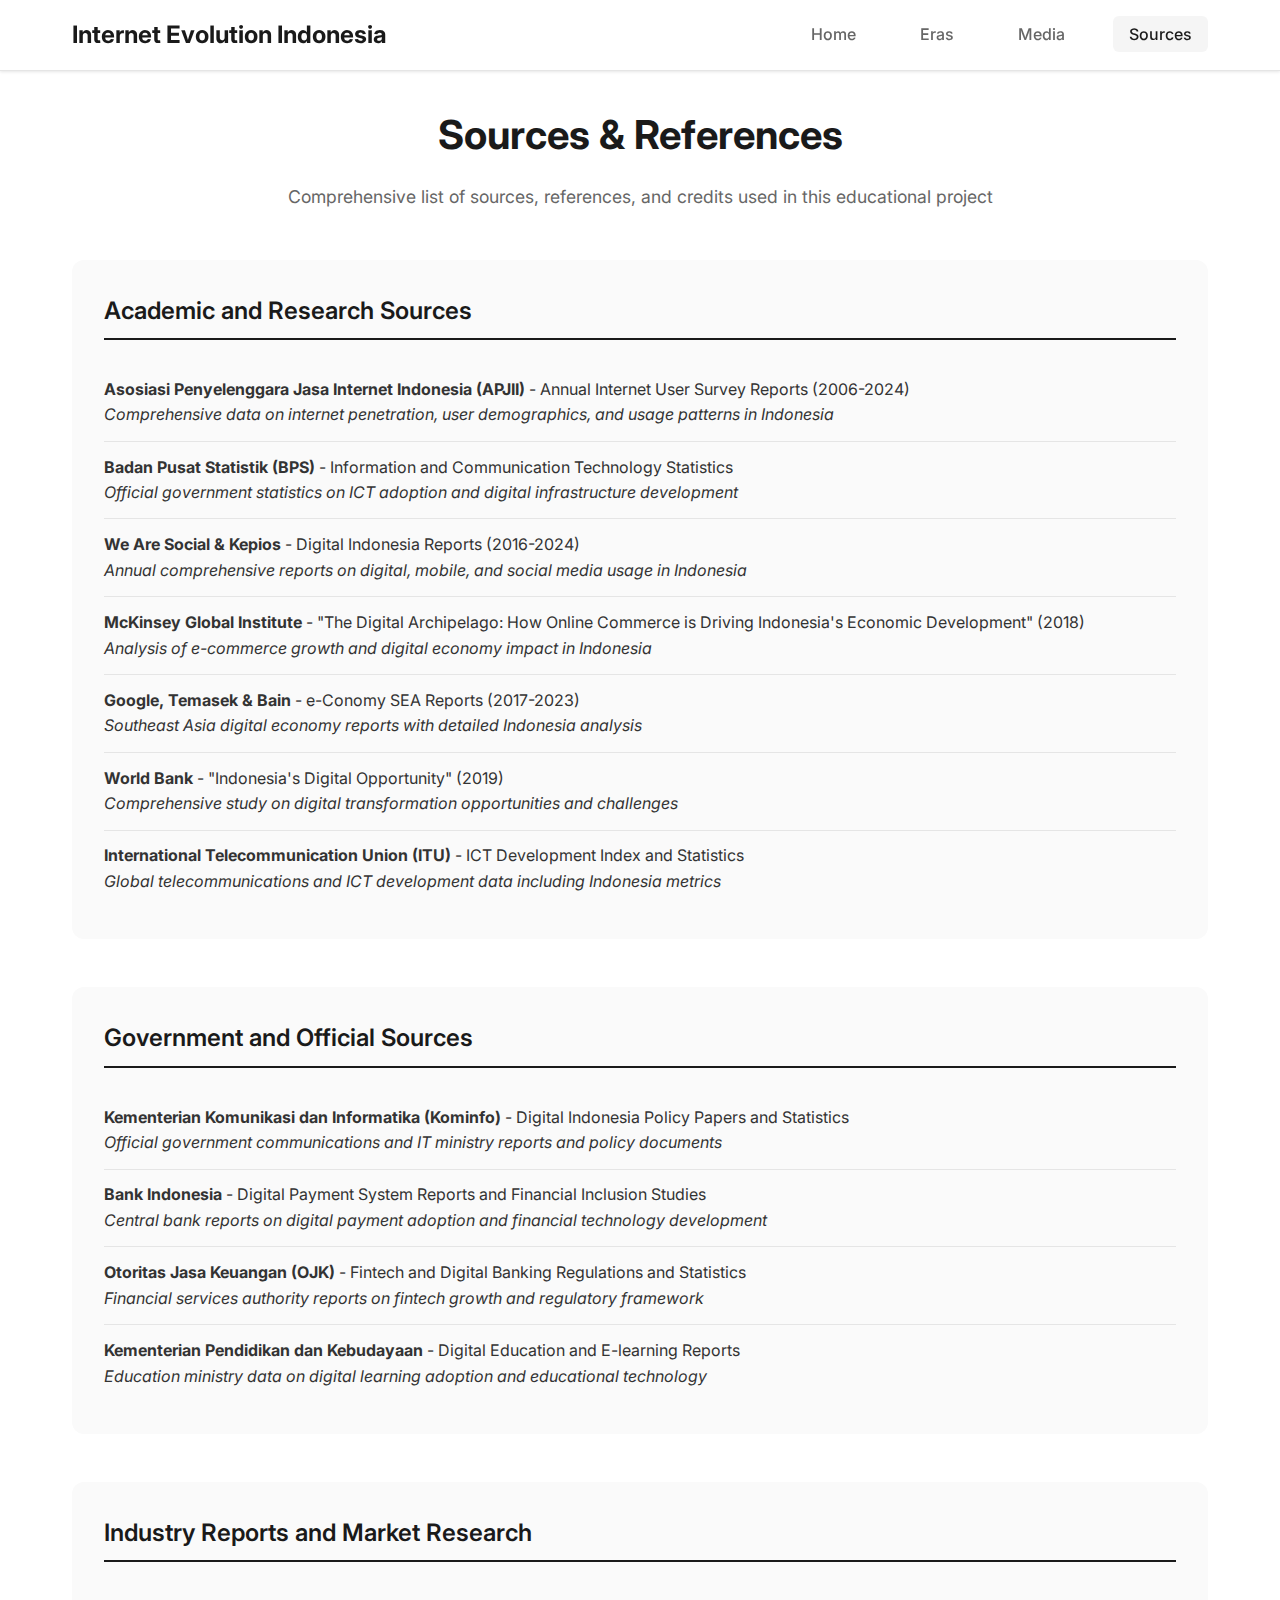
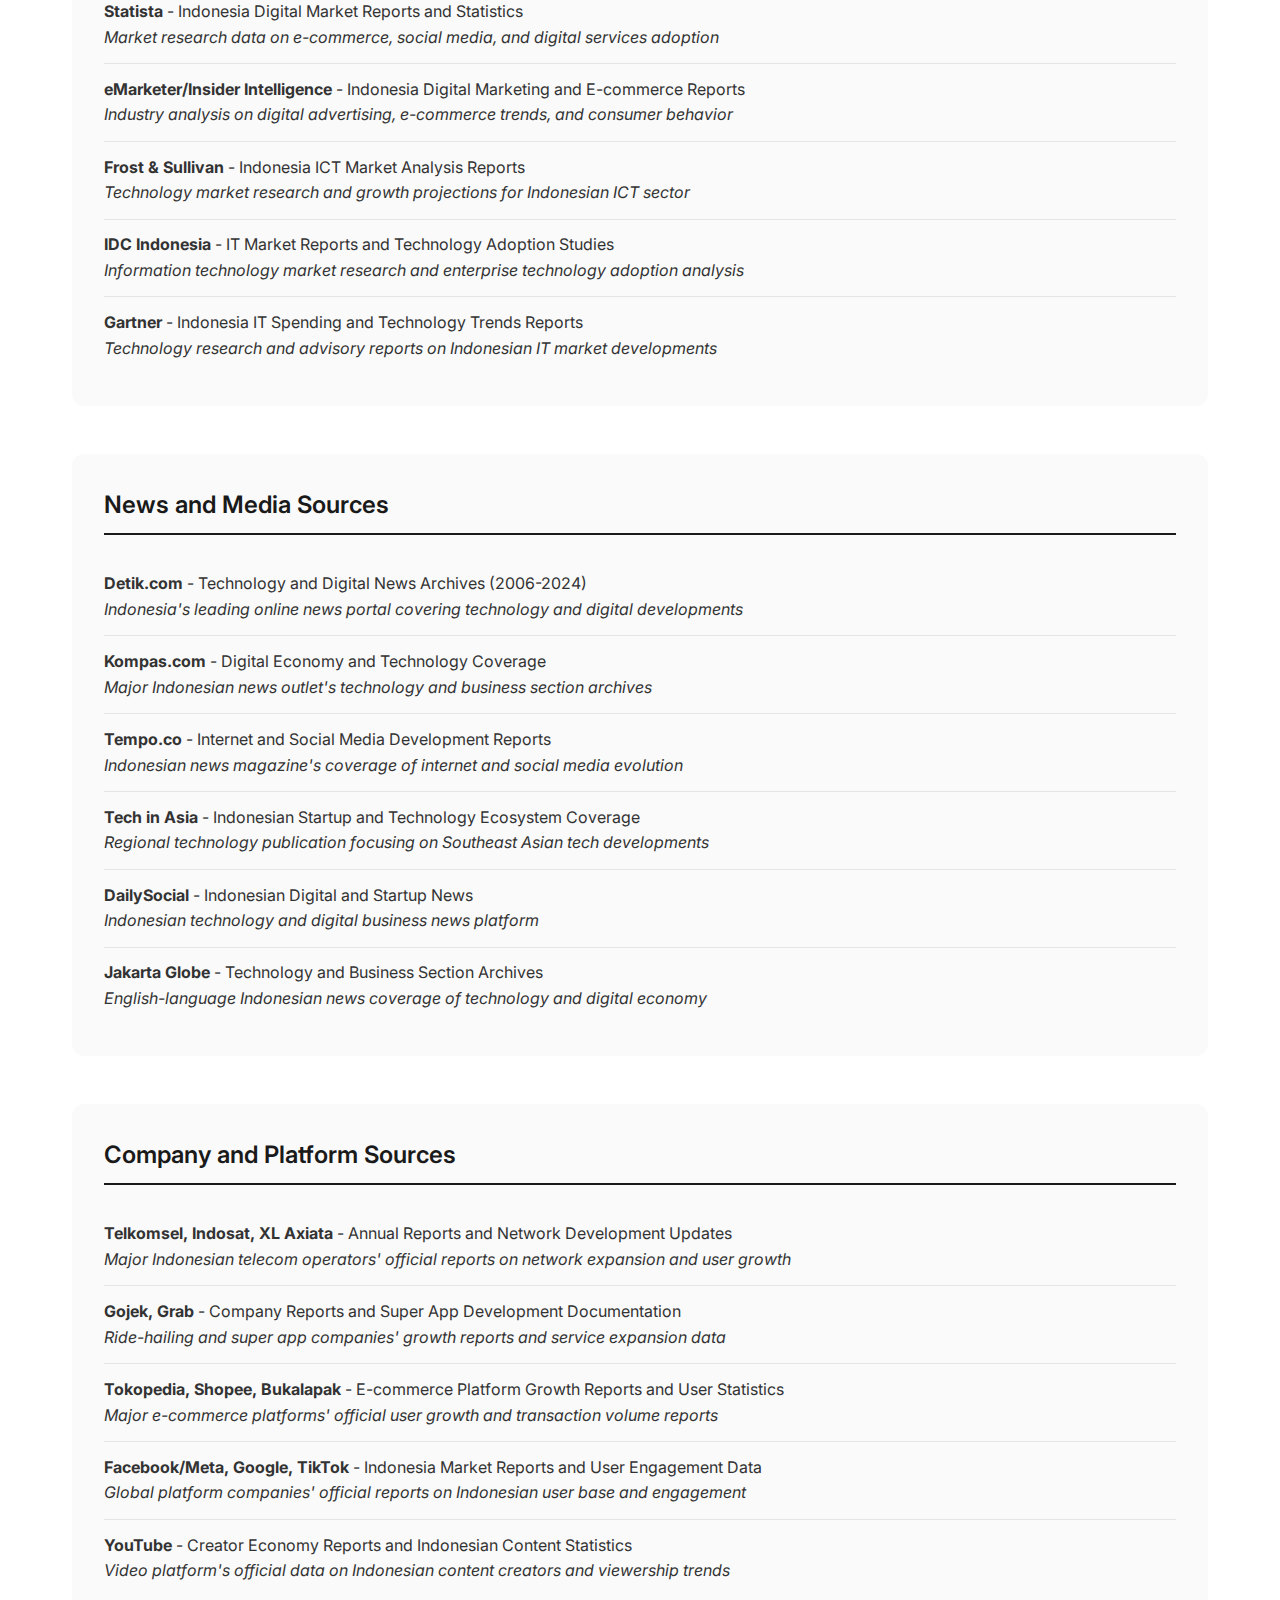
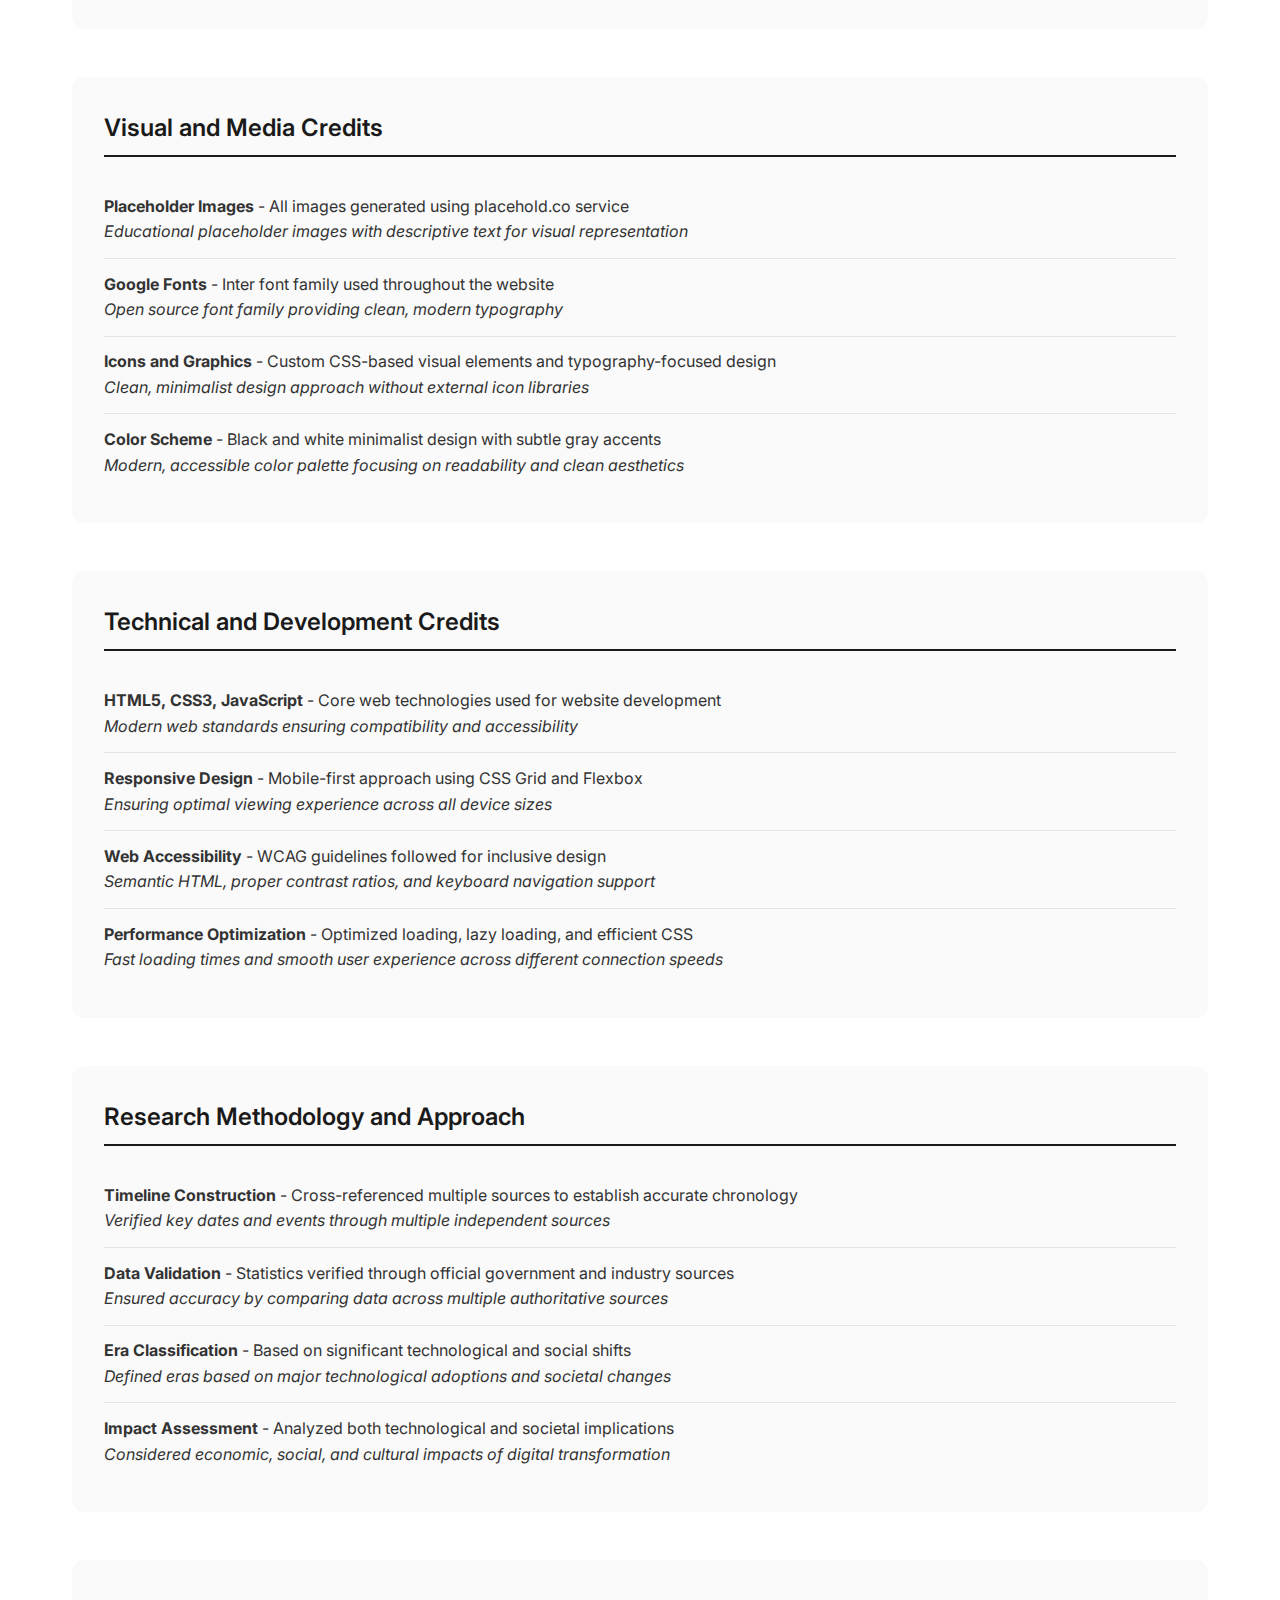
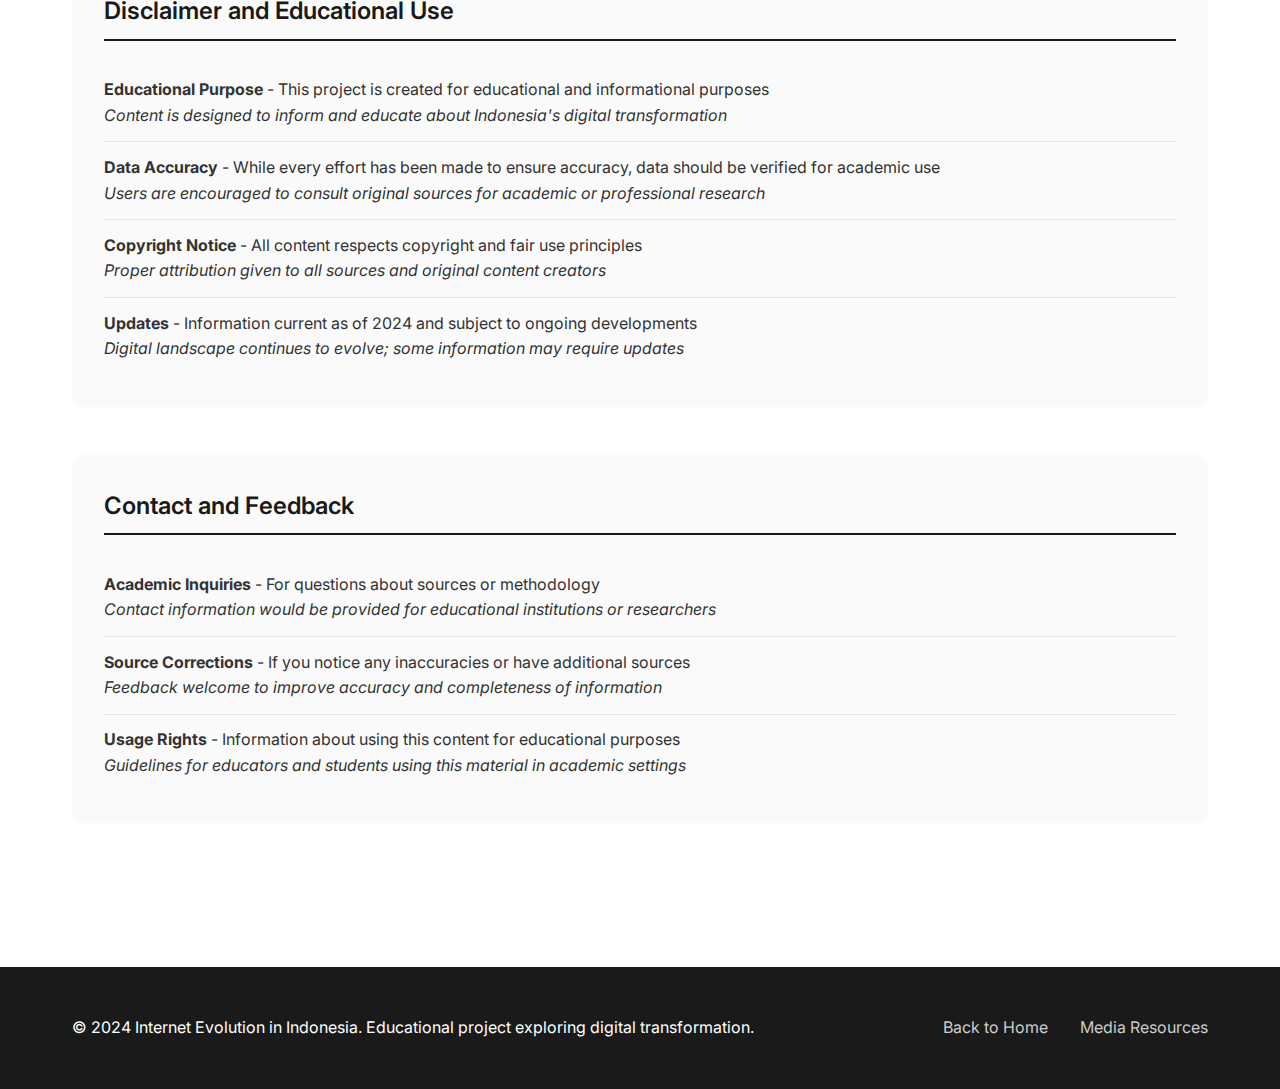
<file: sources.html>
<!DOCTYPE html>
<html lang="en">
<head>
    <meta charset="UTF-8">
    <meta name="viewport" content="width=device-width, initial-scale=1.0">
    <title>Internet Evolution in Indonesia - Sources & References</title>
    <link rel="preconnect" href="https://fonts.googleapis.com">
    <link rel="preconnect" href="https://fonts.gstatic.com" crossorigin>
    <link href="https://fonts.googleapis.com/css2?family=Inter:wght@300;400;500;600;700&display=swap" rel="stylesheet">
    <link rel="stylesheet" href="styles.css">
</head>
<body>
    <header class="header">
        <nav class="nav">
            <div class="nav-brand">
                <h1>Internet Evolution Indonesia</h1>
            </div>
            <ul class="nav-links">
                <li><a href="index.html" class="nav-link">Home</a></li>
                <li><a href="eras.html" class="nav-link">Eras</a></li>
                <li><a href="media.html" class="nav-link">Media</a></li>
                <li><a href="sources.html" class="nav-link active">Sources</a></li>
            </ul>
            <button class="mobile-menu-btn" onclick="toggleMobileMenu()">
                <span></span>
                <span></span>
                <span></span>
            </button>
        </nav>
    </header>

    <main class="main">
        <div class="sources-container">
            <div class="text-center mb-4">
                <h1 class="section-title">Sources & References</h1>
                <p class="section-subtitle">Comprehensive list of sources, references, and credits used in this educational project</p>
            </div>

            <!-- Academic and Research Sources -->
            <div class="source-category">
                <h3>Academic and Research Sources</h3>
                <ul class="source-list">
                    <li>
                        <strong>Asosiasi Penyelenggara Jasa Internet Indonesia (APJII)</strong> - Annual Internet User Survey Reports (2006-2024)
                        <br><em>Comprehensive data on internet penetration, user demographics, and usage patterns in Indonesia</em>
                    </li>
                    <li>
                        <strong>Badan Pusat Statistik (BPS)</strong> - Information and Communication Technology Statistics
                        <br><em>Official government statistics on ICT adoption and digital infrastructure development</em>
                    </li>
                    <li>
                        <strong>We Are Social & Kepios</strong> - Digital Indonesia Reports (2016-2024)
                        <br><em>Annual comprehensive reports on digital, mobile, and social media usage in Indonesia</em>
                    </li>
                    <li>
                        <strong>McKinsey Global Institute</strong> - "The Digital Archipelago: How Online Commerce is Driving Indonesia's Economic Development" (2018)
                        <br><em>Analysis of e-commerce growth and digital economy impact in Indonesia</em>
                    </li>
                    <li>
                        <strong>Google, Temasek & Bain</strong> - e-Conomy SEA Reports (2017-2023)
                        <br><em>Southeast Asia digital economy reports with detailed Indonesia analysis</em>
                    </li>
                    <li>
                        <strong>World Bank</strong> - "Indonesia's Digital Opportunity" (2019)
                        <br><em>Comprehensive study on digital transformation opportunities and challenges</em>
                    </li>
                    <li>
                        <strong>International Telecommunication Union (ITU)</strong> - ICT Development Index and Statistics
                        <br><em>Global telecommunications and ICT development data including Indonesia metrics</em>
                    </li>
                </ul>
            </div>

            <!-- Government and Official Sources -->
            <div class="source-category">
                <h3>Government and Official Sources</h3>
                <ul class="source-list">
                    <li>
                        <strong>Kementerian Komunikasi dan Informatika (Kominfo)</strong> - Digital Indonesia Policy Papers and Statistics
                        <br><em>Official government communications and IT ministry reports and policy documents</em>
                    </li>
                    <li>
                        <strong>Bank Indonesia</strong> - Digital Payment System Reports and Financial Inclusion Studies
                        <br><em>Central bank reports on digital payment adoption and financial technology development</em>
                    </li>
                    <li>
                        <strong>Otoritas Jasa Keuangan (OJK)</strong> - Fintech and Digital Banking Regulations and Statistics
                        <br><em>Financial services authority reports on fintech growth and regulatory framework</em>
                    </li>
                    <li>
                        <strong>Kementerian Pendidikan dan Kebudayaan</strong> - Digital Education and E-learning Reports
                        <br><em>Education ministry data on digital learning adoption and educational technology</em>
                    </li>
                </ul>
            </div>

            <!-- Industry Reports and Market Research -->
            <div class="source-category">
                <h3>Industry Reports and Market Research</h3>
                <ul class="source-list">
                    <li>
                        <strong>Statista</strong> - Indonesia Digital Market Reports and Statistics
                        <br><em>Market research data on e-commerce, social media, and digital services adoption</em>
                    </li>
                    <li>
                        <strong>eMarketer/Insider Intelligence</strong> - Indonesia Digital Marketing and E-commerce Reports
                        <br><em>Industry analysis on digital advertising, e-commerce trends, and consumer behavior</em>
                    </li>
                    <li>
                        <strong>Frost & Sullivan</strong> - Indonesia ICT Market Analysis Reports
                        <br><em>Technology market research and growth projections for Indonesian ICT sector</em>
                    </li>
                    <li>
                        <strong>IDC Indonesia</strong> - IT Market Reports and Technology Adoption Studies
                        <br><em>Information technology market research and enterprise technology adoption analysis</em>
                    </li>
                    <li>
                        <strong>Gartner</strong> - Indonesia IT Spending and Technology Trends Reports
                        <br><em>Technology research and advisory reports on Indonesian IT market developments</em>
                    </li>
                </ul>
            </div>

            <!-- News and Media Sources -->
            <div class="source-category">
                <h3>News and Media Sources</h3>
                <ul class="source-list">
                    <li>
                        <strong>Detik.com</strong> - Technology and Digital News Archives (2006-2024)
                        <br><em>Indonesia's leading online news portal covering technology and digital developments</em>
                    </li>
                    <li>
                        <strong>Kompas.com</strong> - Digital Economy and Technology Coverage
                        <br><em>Major Indonesian news outlet's technology and business section archives</em>
                    </li>
                    <li>
                        <strong>Tempo.co</strong> - Internet and Social Media Development Reports
                        <br><em>Indonesian news magazine's coverage of internet and social media evolution</em>
                    </li>
                    <li>
                        <strong>Tech in Asia</strong> - Indonesian Startup and Technology Ecosystem Coverage
                        <br><em>Regional technology publication focusing on Southeast Asian tech developments</em>
                    </li>
                    <li>
                        <strong>DailySocial</strong> - Indonesian Digital and Startup News
                        <br><em>Indonesian technology and digital business news platform</em>
                    </li>
                    <li>
                        <strong>Jakarta Globe</strong> - Technology and Business Section Archives
                        <br><em>English-language Indonesian news coverage of technology and digital economy</em>
                    </li>
                </ul>
            </div>

            <!-- Company and Platform Sources -->
            <div class="source-category">
                <h3>Company and Platform Sources</h3>
                <ul class="source-list">
                    <li>
                        <strong>Telkomsel, Indosat, XL Axiata</strong> - Annual Reports and Network Development Updates
                        <br><em>Major Indonesian telecom operators' official reports on network expansion and user growth</em>
                    </li>
                    <li>
                        <strong>Gojek, Grab</strong> - Company Reports and Super App Development Documentation
                        <br><em>Ride-hailing and super app companies' growth reports and service expansion data</em>
                    </li>
                    <li>
                        <strong>Tokopedia, Shopee, Bukalapak</strong> - E-commerce Platform Growth Reports and User Statistics
                        <br><em>Major e-commerce platforms' official user growth and transaction volume reports</em>
                    </li>
                    <li>
                        <strong>Facebook/Meta, Google, TikTok</strong> - Indonesia Market Reports and User Engagement Data
                        <br><em>Global platform companies' official reports on Indonesian user base and engagement</em>
                    </li>
                    <li>
                        <strong>YouTube</strong> - Creator Economy Reports and Indonesian Content Statistics
                        <br><em>Video platform's official data on Indonesian content creators and viewership trends</em>
                    </li>
                </ul>
            </div>

            <!-- Visual and Media Credits -->
            <div class="source-category">
                <h3>Visual and Media Credits</h3>
                <ul class="source-list">
                    <li>
                        <strong>Placeholder Images</strong> - All images generated using placehold.co service
                        <br><em>Educational placeholder images with descriptive text for visual representation</em>
                    </li>
                    <li>
                        <strong>Google Fonts</strong> - Inter font family used throughout the website
                        <br><em>Open source font family providing clean, modern typography</em>
                    </li>
                    <li>
                        <strong>Icons and Graphics</strong> - Custom CSS-based visual elements and typography-focused design
                        <br><em>Clean, minimalist design approach without external icon libraries</em>
                    </li>
                    <li>
                        <strong>Color Scheme</strong> - Black and white minimalist design with subtle gray accents
                        <br><em>Modern, accessible color palette focusing on readability and clean aesthetics</em>
                    </li>
                </ul>
            </div>

            <!-- Technical and Development Credits -->
            <div class="source-category">
                <h3>Technical and Development Credits</h3>
                <ul class="source-list">
                    <li>
                        <strong>HTML5, CSS3, JavaScript</strong> - Core web technologies used for website development
                        <br><em>Modern web standards ensuring compatibility and accessibility</em>
                    </li>
                    <li>
                        <strong>Responsive Design</strong> - Mobile-first approach using CSS Grid and Flexbox
                        <br><em>Ensuring optimal viewing experience across all device sizes</em>
                    </li>
                    <li>
                        <strong>Web Accessibility</strong> - WCAG guidelines followed for inclusive design
                        <br><em>Semantic HTML, proper contrast ratios, and keyboard navigation support</em>
                    </li>
                    <li>
                        <strong>Performance Optimization</strong> - Optimized loading, lazy loading, and efficient CSS
                        <br><em>Fast loading times and smooth user experience across different connection speeds</em>
                    </li>
                </ul>
            </div>

            <!-- Methodology and Approach -->
            <div class="source-category">
                <h3>Research Methodology and Approach</h3>
                <ul class="source-list">
                    <li>
                        <strong>Timeline Construction</strong> - Cross-referenced multiple sources to establish accurate chronology
                        <br><em>Verified key dates and events through multiple independent sources</em>
                    </li>
                    <li>
                        <strong>Data Validation</strong> - Statistics verified through official government and industry sources
                        <br><em>Ensured accuracy by comparing data across multiple authoritative sources</em>
                    </li>
                    <li>
                        <strong>Era Classification</strong> - Based on significant technological and social shifts
                        <br><em>Defined eras based on major technological adoptions and societal changes</em>
                    </li>
                    <li>
                        <strong>Impact Assessment</strong> - Analyzed both technological and societal implications
                        <br><em>Considered economic, social, and cultural impacts of digital transformation</em>
                    </li>
                </ul>
            </div>

            <!-- Disclaimer and Usage -->
            <div class="source-category">
                <h3>Disclaimer and Educational Use</h3>
                <ul class="source-list">
                    <li>
                        <strong>Educational Purpose</strong> - This project is created for educational and informational purposes
                        <br><em>Content is designed to inform and educate about Indonesia's digital transformation</em>
                    </li>
                    <li>
                        <strong>Data Accuracy</strong> - While every effort has been made to ensure accuracy, data should be verified for academic use
                        <br><em>Users are encouraged to consult original sources for academic or professional research</em>
                    </li>
                    <li>
                        <strong>Copyright Notice</strong> - All content respects copyright and fair use principles
                        <br><em>Proper attribution given to all sources and original content creators</em>
                    </li>
                    <li>
                        <strong>Updates</strong> - Information current as of 2024 and subject to ongoing developments
                        <br><em>Digital landscape continues to evolve; some information may require updates</em>
                    </li>
                </ul>
            </div>

            <!-- Contact and Feedback -->
            <div class="source-category">
                <h3>Contact and Feedback</h3>
                <ul class="source-list">
                    <li>
                        <strong>Academic Inquiries</strong> - For questions about sources or methodology
                        <br><em>Contact information would be provided for educational institutions or researchers</em>
                    </li>
                    <li>
                        <strong>Source Corrections</strong> - If you notice any inaccuracies or have additional sources
                        <br><em>Feedback welcome to improve accuracy and completeness of information</em>
                    </li>
                    <li>
                        <strong>Usage Rights</strong> - Information about using this content for educational purposes
                        <br><em>Guidelines for educators and students using this material in academic settings</em>
                    </li>
                </ul>
            </div>
        </div>
    </main>

    <footer class="footer">
        <div class="footer-content">
            <p>&copy; 2024 Internet Evolution in Indonesia. Educational project exploring digital transformation.</p>
            <div class="footer-links">
                <a href="index.html">Back to Home</a>
                <a href="media.html">Media Resources</a>
            </div>
        </div>
    </footer>

    <script src="script.js"></script>
</body>
</html>
</file>
<file: styles.css>
/* Reset and Base Styles */
* {
    margin: 0;
    padding: 0;
    box-sizing: border-box;
}

body {
    font-family: 'Inter', -apple-system, BlinkMacSystemFont, 'Segoe UI', Roboto, sans-serif;
    line-height: 1.6;
    color: #1a1a1a;
    background-color: #ffffff;
}

/* Header Styles */
.header {
    background: #ffffff;
    border-bottom: 1px solid #e5e5e5;
    position: sticky;
    top: 0;
    z-index: 100;
    box-shadow: 0 1px 3px rgba(0, 0, 0, 0.1);
}

.nav {
    max-width: 1200px;
    margin: 0 auto;
    padding: 1rem 2rem;
    display: flex;
    justify-content: space-between;
    align-items: center;
}

.nav-brand h1 {
    font-size: 1.5rem;
    font-weight: 700;
    color: #1a1a1a;
}

.nav-links {
    display: flex;
    list-style: none;
    gap: 2rem;
}

.nav-link {
    text-decoration: none;
    color: #666;
    font-weight: 500;
    transition: color 0.3s ease;
    padding: 0.5rem 1rem;
    border-radius: 6px;
}

.nav-link:hover,
.nav-link.active {
    color: #1a1a1a;
    background-color: #f5f5f5;
}

.mobile-menu-btn {
    display: none;
    flex-direction: column;
    background: none;
    border: none;
    cursor: pointer;
    padding: 0.5rem;
}

.mobile-menu-btn span {
    width: 25px;
    height: 3px;
    background: #1a1a1a;
    margin: 3px 0;
    transition: 0.3s;
}

/* Main Content */
.main {
    max-width: 1200px;
    margin: 0 auto;
    padding: 0 2rem;
}

/* Hero Section */
.hero {
    display: grid;
    grid-template-columns: 1fr 1fr;
    gap: 4rem;
    align-items: center;
    padding: 4rem 0;
    min-height: 70vh;
}

.hero-content {
    max-width: 500px;
}

.hero-title {
    font-size: 3rem;
    font-weight: 700;
    line-height: 1.2;
    margin-bottom: 1.5rem;
    color: #1a1a1a;
}

.hero-subtitle {
    font-size: 1.2rem;
    color: #666;
    margin-bottom: 2rem;
    line-height: 1.6;
}

.cta-button {
    display: inline-block;
    background: #1a1a1a;
    color: white;
    padding: 1rem 2rem;
    text-decoration: none;
    border-radius: 8px;
    font-weight: 600;
    transition: all 0.3s ease;
    box-shadow: 0 4px 12px rgba(0, 0, 0, 0.15);
}

.cta-button:hover {
    background: #333;
    transform: translateY(-2px);
    box-shadow: 0 6px 20px rgba(0, 0, 0, 0.2);
}

.hero-image img {
    width: 100%;
    height: auto;
    border-radius: 12px;
    box-shadow: 0 10px 30px rgba(0, 0, 0, 0.1);
}

/* Timeline Preview Section */
.timeline-preview {
    padding: 4rem 0;
    background: #fafafa;
    margin: 4rem -2rem;
    padding-left: 2rem;
    padding-right: 2rem;
}

.section-title {
    font-size: 2.5rem;
    font-weight: 700;
    text-align: center;
    margin-bottom: 1rem;
    color: #1a1a1a;
}

.section-subtitle {
    text-align: center;
    color: #666;
    font-size: 1.1rem;
    margin-bottom: 3rem;
}

.era-cards {
    display: grid;
    grid-template-columns: repeat(auto-fit, minmax(280px, 1fr));
    gap: 2rem;
    margin-top: 3rem;
}

.era-card {
    background: white;
    padding: 2rem;
    border-radius: 12px;
    box-shadow: 0 4px 12px rgba(0, 0, 0, 0.1);
    cursor: pointer;
    transition: all 0.3s ease;
    border: 2px solid transparent;
}

.era-card:hover {
    transform: translateY(-4px);
    box-shadow: 0 8px 25px rgba(0, 0, 0, 0.15);
    border-color: #1a1a1a;
}

.era-period {
    font-size: 0.9rem;
    font-weight: 600;
    color: #666;
    text-transform: uppercase;
    letter-spacing: 1px;
    margin-bottom: 0.5rem;
}

.era-title {
    font-size: 1.4rem;
    font-weight: 700;
    margin-bottom: 1rem;
    color: #1a1a1a;
}

.era-description {
    color: #666;
    margin-bottom: 1.5rem;
    line-height: 1.5;
}

.era-highlights {
    display: flex;
    flex-wrap: wrap;
    gap: 0.5rem;
}

.highlight {
    background: #f0f0f0;
    padding: 0.3rem 0.8rem;
    border-radius: 20px;
    font-size: 0.8rem;
    font-weight: 500;
    color: #333;
}

/* Statistics Section */
.statistics {
    padding: 4rem 0;
}

.stats-grid {
    display: grid;
    grid-template-columns: repeat(auto-fit, minmax(200px, 1fr));
    gap: 2rem;
    margin-top: 3rem;
}

.stat-card {
    text-align: center;
    padding: 2rem;
    background: #fafafa;
    border-radius: 12px;
    transition: transform 0.3s ease;
}

.stat-card:hover {
    transform: translateY(-2px);
}

.stat-number {
    font-size: 3rem;
    font-weight: 700;
    color: #1a1a1a;
    margin-bottom: 0.5rem;
}

.stat-label {
    color: #666;
    font-weight: 500;
}

/* Eras Page Styles */
.eras-container {
    padding: 2rem 0;
}

.era-section {
    margin-bottom: 4rem;
    padding: 3rem;
    background: #fafafa;
    border-radius: 16px;
    border-left: 6px solid #1a1a1a;
}

.era-header {
    display: flex;
    justify-content: space-between;
    align-items: center;
    margin-bottom: 2rem;
}

.era-section h2 {
    font-size: 2rem;
    font-weight: 700;
    color: #1a1a1a;
    margin-bottom: 0.5rem;
}

.era-period-large {
    font-size: 1.2rem;
    font-weight: 600;
    color: #666;
    background: white;
    padding: 0.5rem 1rem;
    border-radius: 8px;
}

.era-content {
    display: grid;
    grid-template-columns: 1fr 1fr;
    gap: 3rem;
    align-items: start;
}

.era-text {
    font-size: 1.1rem;
    line-height: 1.7;
    color: #333;
}

.era-image {
    text-align: center;
}

.era-image img {
    width: 100%;
    max-width: 500px;
    height: auto;
    border-radius: 12px;
    box-shadow: 0 8px 25px rgba(0, 0, 0, 0.1);
}

.key-developments {
    margin-top: 2rem;
    padding: 2rem;
    background: white;
    border-radius: 12px;
    grid-column: 1 / -1;
}

.key-developments h3 {
    font-size: 1.3rem;
    font-weight: 600;
    margin-bottom: 1rem;
    color: #1a1a1a;
}

.developments-list {
    display: grid;
    grid-template-columns: repeat(auto-fit, minmax(250px, 1fr));
    gap: 1rem;
}

.development-item {
    padding: 1rem;
    background: #f8f8f8;
    border-radius: 8px;
    border-left: 4px solid #1a1a1a;
}

.development-item strong {
    color: #1a1a1a;
}

/* Media Page Styles */
.media-section {
    margin-bottom: 4rem;
}

.media-grid {
    display: grid;
    grid-template-columns: repeat(auto-fit, minmax(300px, 1fr));
    gap: 2rem;
    margin-top: 2rem;
}

.media-item {
    background: #fafafa;
    padding: 1.5rem;
    border-radius: 12px;
    text-align: center;
}

.media-item img {
    width: 100%;
    height: auto;
    border-radius: 8px;
    margin-bottom: 1rem;
}

.media-item h3 {
    font-size: 1.2rem;
    font-weight: 600;
    margin-bottom: 0.5rem;
    color: #1a1a1a;
}

.infographic-container {
    text-align: center;
    margin: 3rem 0;
}

.infographic-container img {
    width: 100%;
    max-width: 1000px;
    height: auto;
    border-radius: 12px;
    box-shadow: 0 10px 30px rgba(0, 0, 0, 0.1);
}

/* Sources Page Styles */
.sources-container {
    padding: 2rem 0;
}

.source-category {
    margin-bottom: 3rem;
    padding: 2rem;
    background: #fafafa;
    border-radius: 12px;
}

.source-category h3 {
    font-size: 1.5rem;
    font-weight: 600;
    margin-bottom: 1.5rem;
    color: #1a1a1a;
    border-bottom: 2px solid #1a1a1a;
    padding-bottom: 0.5rem;
}

.source-list {
    list-style: none;
}

.source-list li {
    padding: 0.8rem 0;
    border-bottom: 1px solid #e5e5e5;
    color: #333;
}

.source-list li:last-child {
    border-bottom: none;
}

.source-list a {
    color: #1a1a1a;
    text-decoration: none;
    font-weight: 500;
}

.source-list a:hover {
    text-decoration: underline;
}

/* Footer */
.footer {
    background: #1a1a1a;
    color: white;
    padding: 3rem 0;
    margin-top: 4rem;
}

.footer-content {
    max-width: 1200px;
    margin: 0 auto;
    padding: 0 2rem;
    display: flex;
    justify-content: space-between;
    align-items: center;
}

.footer-links {
    display: flex;
    gap: 2rem;
}

.footer-links a {
    color: #ccc;
    text-decoration: none;
    transition: color 0.3s ease;
}

.footer-links a:hover {
    color: white;
}

/* Responsive Design */
@media (max-width: 768px) {
    .nav-links {
        display: none;
    }
    
    .mobile-menu-btn {
        display: flex;
    }
    
    .hero {
        grid-template-columns: 1fr;
        text-align: center;
        gap: 2rem;
    }
    
    .hero-title {
        font-size: 2.2rem;
    }
    
    .era-cards {
        grid-template-columns: 1fr;
    }
    
    .era-content {
        grid-template-columns: 1fr;
        gap: 2rem;
    }
    
    .stats-grid {
        grid-template-columns: repeat(2, 1fr);
    }
    
    .footer-content {
        flex-direction: column;
        gap: 1rem;
        text-align: center;
    }
    
    .main {
        padding: 0 1rem;
    }
    
    .timeline-preview {
        margin: 2rem -1rem;
        padding-left: 1rem;
        padding-right: 1rem;
    }
}

@media (max-width: 480px) {
    .hero-title {
        font-size: 1.8rem;
    }
    
    .section-title {
        font-size: 2rem;
    }
    
    .stats-grid {
        grid-template-columns: 1fr;
    }
    
    .stat-number {
        font-size: 2.5rem;
    }
}

/* Animation Classes */
.fade-in {
    opacity: 0;
    transform: translateY(20px);
    animation: fadeInUp 0.6s ease forwards;
}

@keyframes fadeInUp {
    to {
        opacity: 1;
        transform: translateY(0);
    }
}

.slide-in-left {
    opacity: 0;
    transform: translateX(-30px);
    animation: slideInLeft 0.6s ease forwards;
}

@keyframes slideInLeft {
    to {
        opacity: 1;
        transform: translateX(0);
    }
}

.slide-in-right {
    opacity: 0;
    transform: translateX(30px);
    animation: slideInRight 0.6s ease forwards;
}

@keyframes slideInRight {
    to {
        opacity: 1;
        transform: translateX(0);
    }
}

/* Utility Classes */
.text-center {
    text-align: center;
}

.mb-2 {
    margin-bottom: 1rem;
}

.mb-4 {
    margin-bottom: 2rem;
}

.mt-4 {
    margin-top: 2rem;
}

.hidden {
    display: none;
}

.visible {
    display: block;
}
</file>
